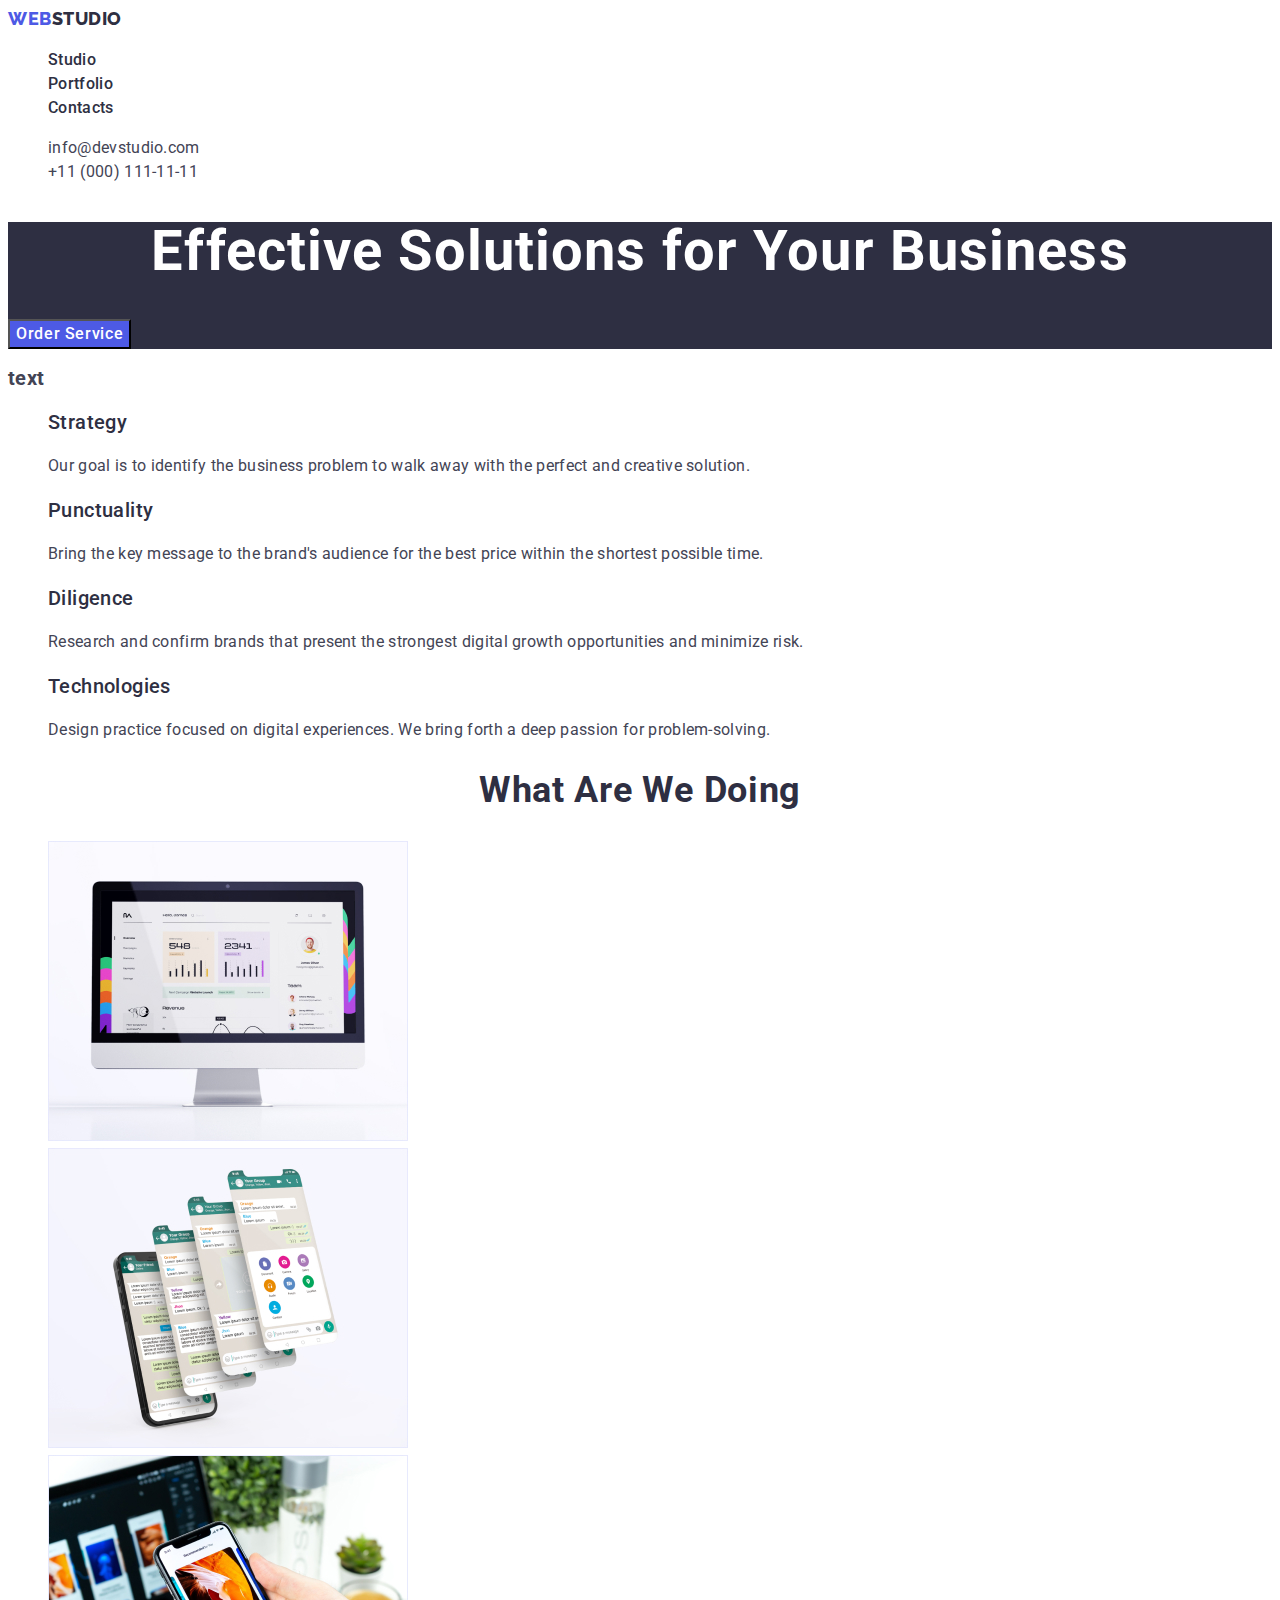
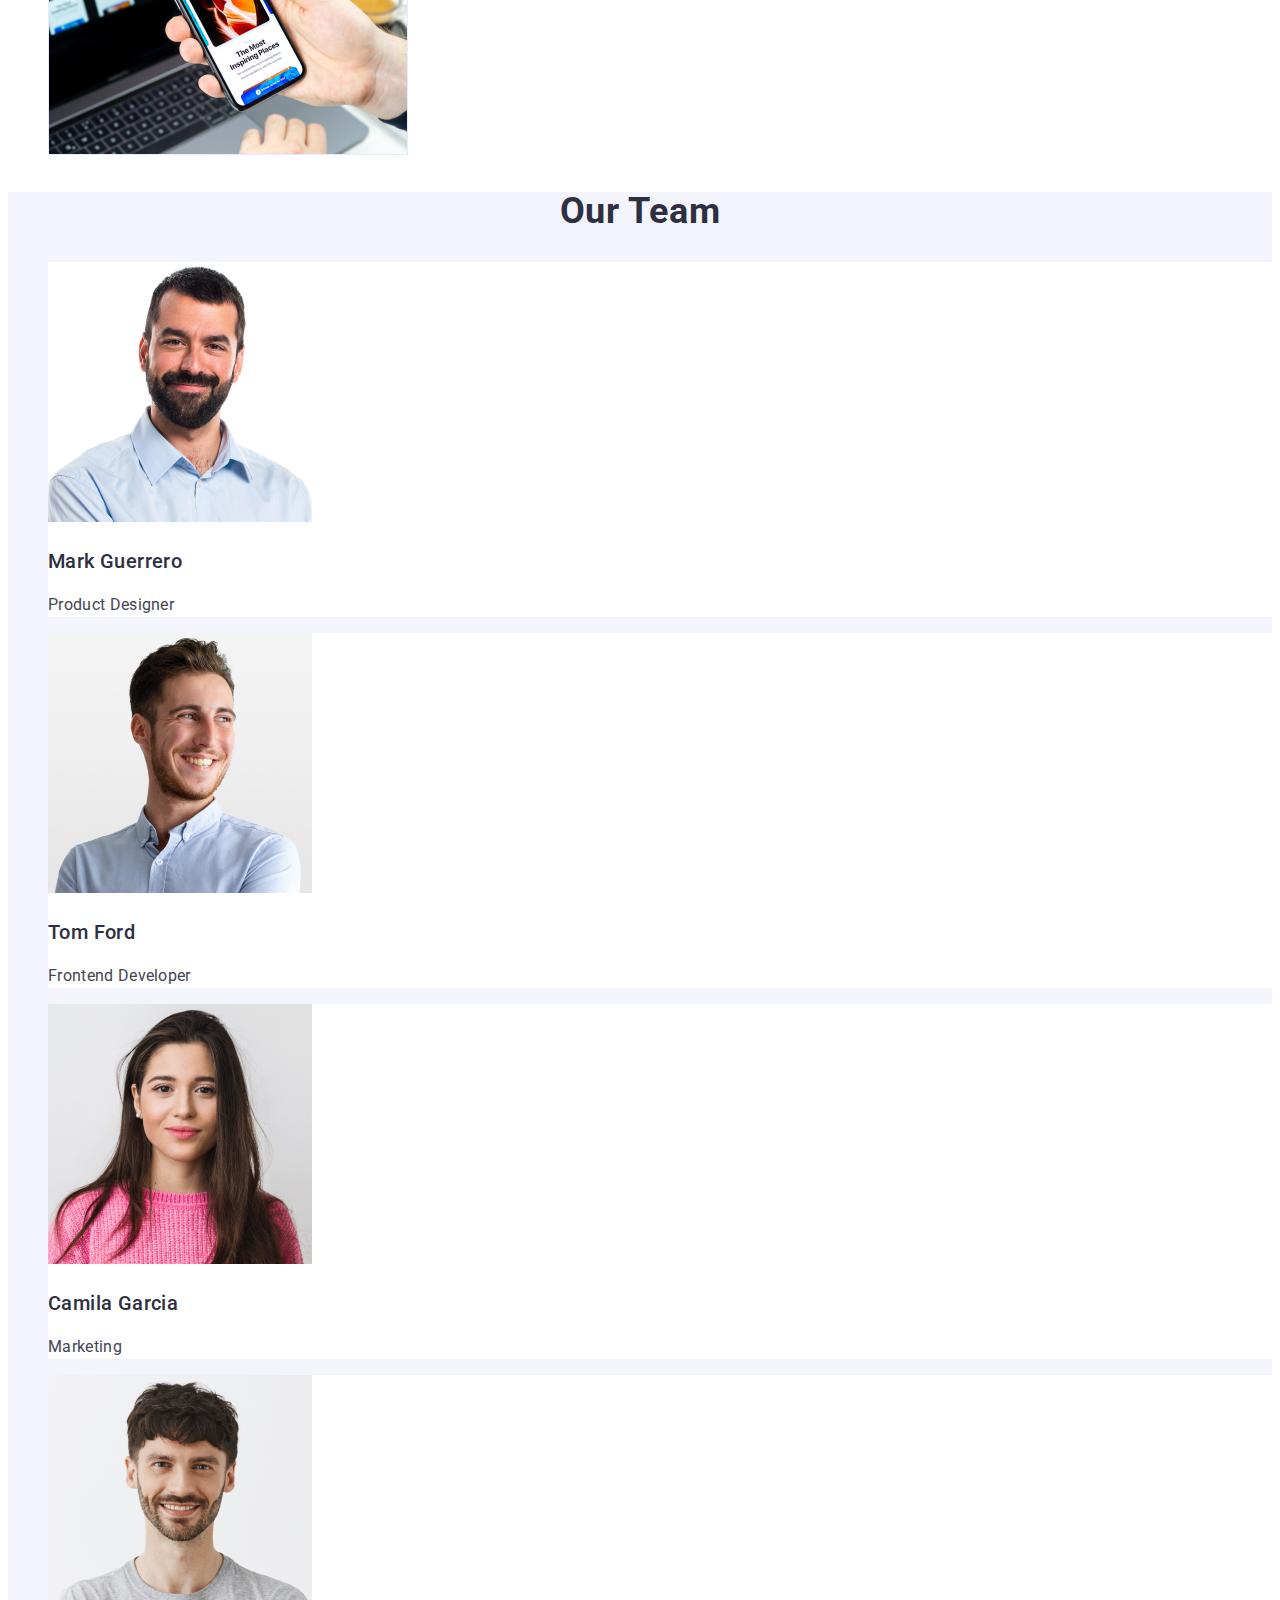
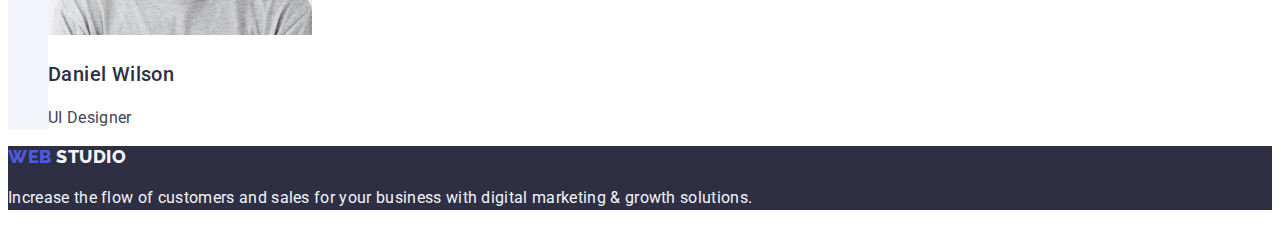
<file: index.html>
<!DOCTYPE html>
<html lang="en">
  <head>
    <meta charset="UTF-8" />
    <meta name="viewport" content="width=device-width, initial-scale=1.0" />
    <link rel="preconnect" href="https://fonts.googleapis.com" />
    <link rel="preconnect" href="https://fonts.gstatic.com" crossorigin />
    <link
      href="https://fonts.googleapis.com/css2?family=Raleway:wght@800&family=Roboto:wght@400;500;700;900&display=swap"
      rel="stylesheet"
    />
    <link href="./css/style.css" rel="stylesheet" />
    <title>Homework</title>
  </head>
  <body>
    <header class="header">
      <nav class="list">
        <a class="header-logo link" href="./index.html"
          >Web<span class="hader-logo-web link">Studio</span></a
        >
        <ul class="header-menu-list list">
          <li class="header-menu-item">
            <a class="header-menu-link link" href="./index.html">Studio</a>
          </li>
          <li class="header-menu-item">
            <a class="header-menu-link link" href="./portfolio.html"
              >Portfolio</a
            >
          </li>
          <li class="header-menu-item">
            <a class="header-menu-link link" href="">Contacts</a>
          </li>
        </ul>
      </nav>
      <address class="header-address">
        <ul class="address-menu-list list">
          <li class="address-menu-item">
            <a class="address-menu-link link" href="mailto:info@devstudio.com"
              >info@devstudio.com</a
            >
          </li>
          <li class="address-menu-item">
            <a class="address-menu-link link" href="tel:+110001111111"
              >+11 (000) 111-11-11</a
            >
          </li>
        </ul>
      </address>
    </header>
    <main>
      <section class="section-main">
        <h1 class="section-main-h">Effective Solutions for Your Business</h1>
        <button type="button" class="section-main-button">Order Service</button>
      </section>
      <section class="section-main-second">
        <h2 class="text">text</h2>
        <ul class="text-list list">
          <li class="text-item-first">
            <h3 class="text-item-main">Strategy</h3>
            <p class="text-item-p">
              Our goal is to identify the business problem to walk away with the
              perfect and creative solution.
            </p>
          </li>
          <li class="text-item">
            <h3 class="text-item-main">Punctuality</h3>
            <p class="text-item-p">
              Bring the key message to the brand's audience for the best price
              within the shortest possible time.
            </p>
          </li>
          <li class="text-item">
            <h3 class="text-item-main">Diligence</h3>
            <p class="text-item-p">
              Research and confirm brands that present the strongest digital
              growth opportunities and minimize risk.
            </p>
          </li>
          <li class="text-item-second">
            <h3 class="text-item-main">Technologies</h3>
            <p class="text-item-p">
              Design practice focused on digital experiences. We bring forth a
              deep passion for problem-solving.
            </p>
          </li>
        </ul>
      </section>
      <section class="section-work list">
        <h2 class="work">What are we doing</h2>
        <ul class="work-list list">
          <li class="work-item">
            <img src="./images/Rectangle71(2).jpg" alt="Computer" width="360" />
          </li>
          <li>
            <img src="./images/Rectangle71(1).jpg" alt="Telefon" width="360" />
          </li>
          <li>
            <img src="./images/Rectangle71.jpg" alt="use telefon" width="360" />
          </li>
        </ul>
      </section>
      <section class="team">
        <h2 class="team-main">Our Team</h2>
        <ul class="team-list list">
          <li class="team-item">
            <img src="./images/img(3).jpg" alt="Mark" width="264" />
            <h3 class="text-item-main">Mark Guerrero</h3>
            <p class="text-item-p">Product Designer</p>
          </li>
          <li class="team-item">
            <img src="./images/img(2).jpg" alt="Tom" width="264" />
            <h3 class="text-item-main">Tom Ford</h3>
            <p class="text-item-p">Frontend Developer</p>
          </li>
          <li class="team-item">
            <img src="./images/img(1).jpg" alt="Camila" width="264" />
            <h3 class="text-item-main">Camila Garcia</h3>
            <p class="text-item-p">Marketing</p>
          </li>
          <li class="team-item">
            <img src="./images/img.jpg" alt="Daniel" width="264" />
            <h3 class="text-item-main">Daniel Wilson</h3>
            <p class="text-item-p">UI Designer</p>
          </li>
        </ul>
      </section>
    </main>
    <footer class="footer">
      <a class="header-logo link" href="./index.html">
        Web<span class="footer-logo-web link"> Studio</span></a
      >
      <p class="footer-text">
        Increase the flow of customers and sales for your business with digital
        marketing & growth solutions.
      </p>
    </footer>
  </body>
</html>
</file>
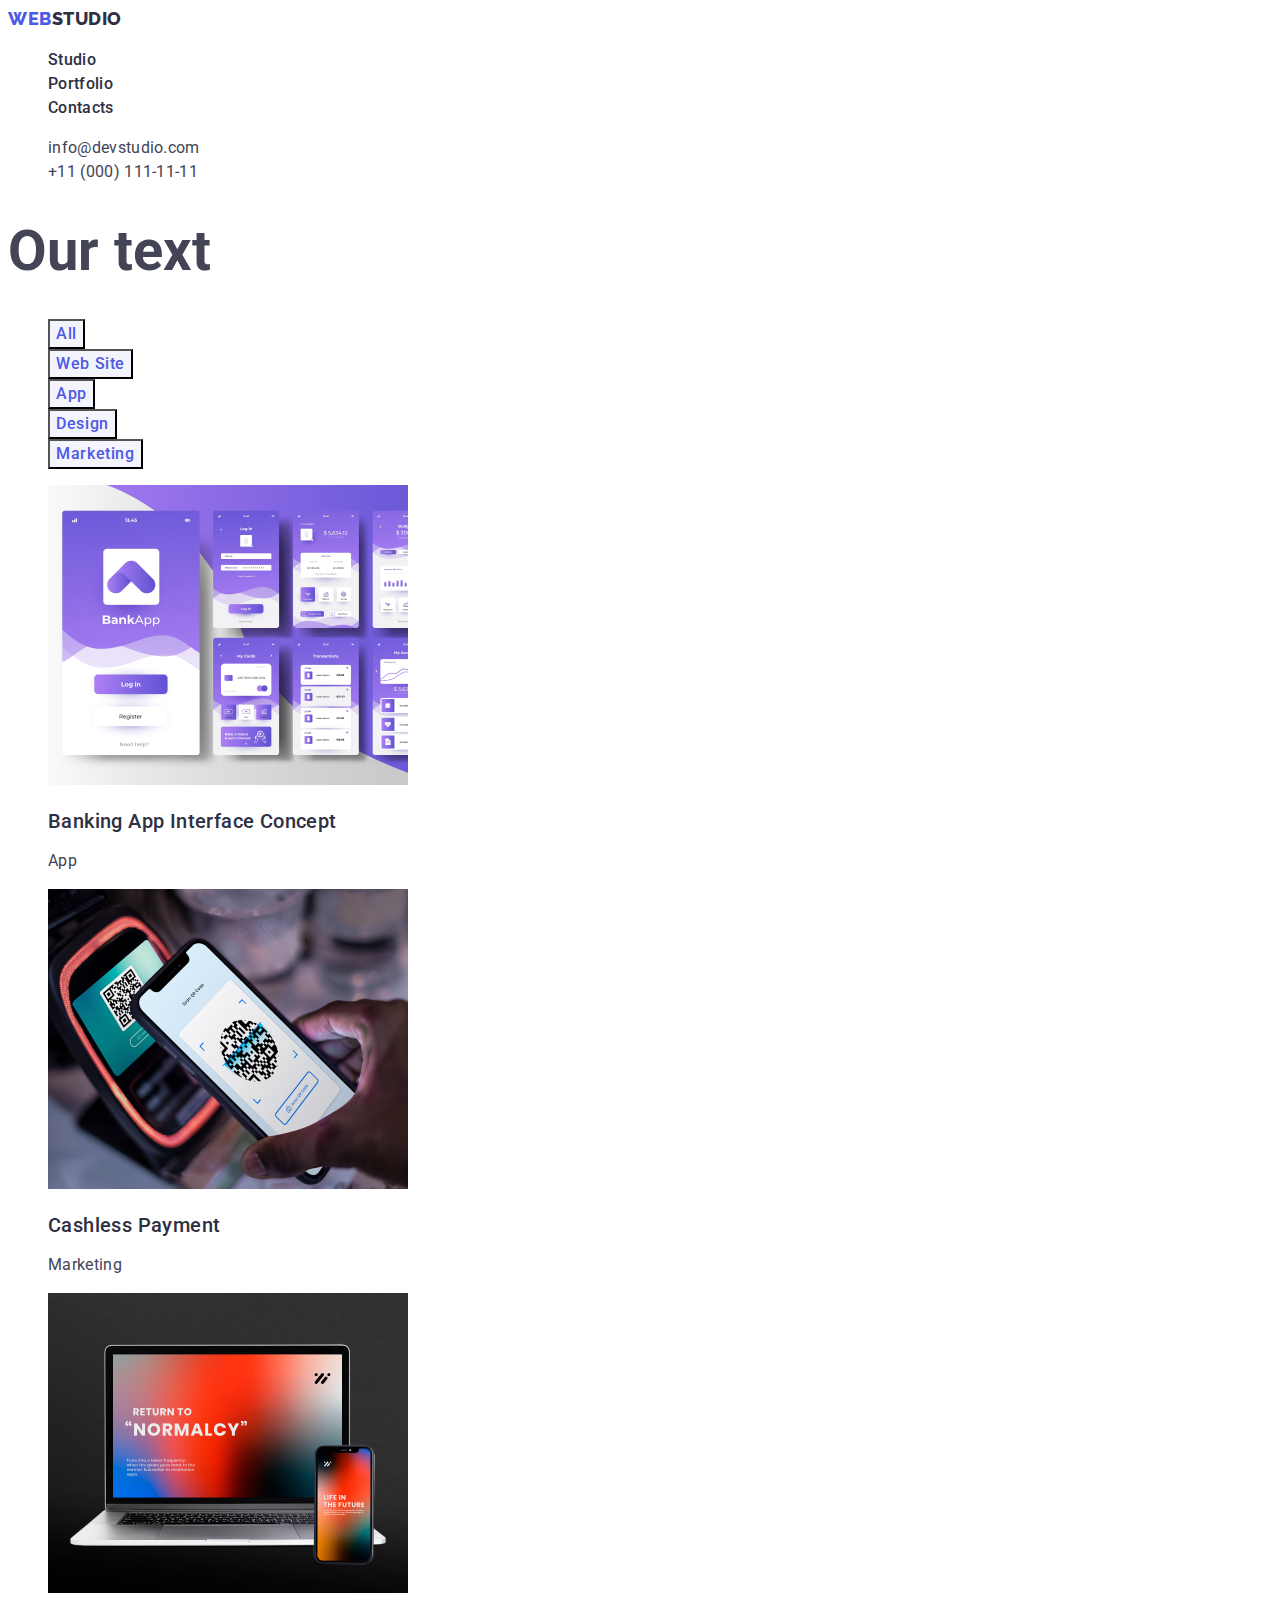
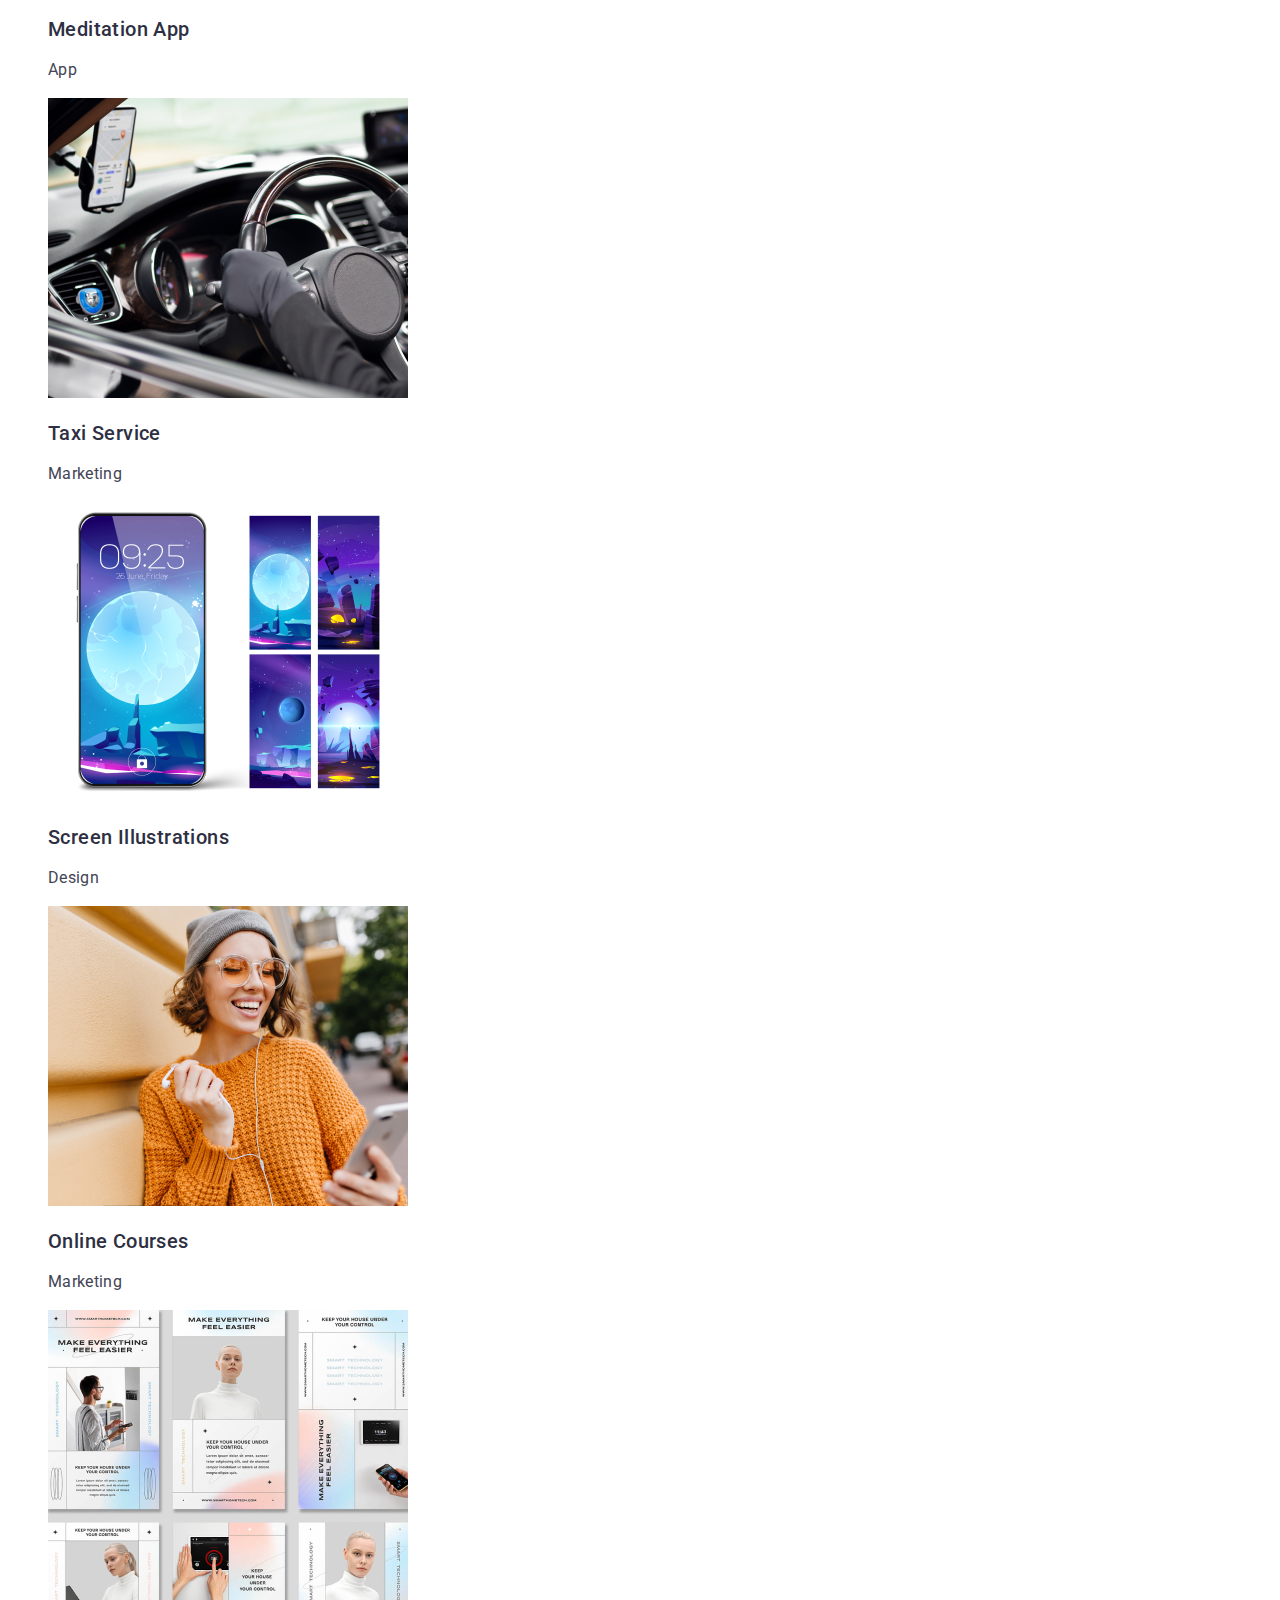
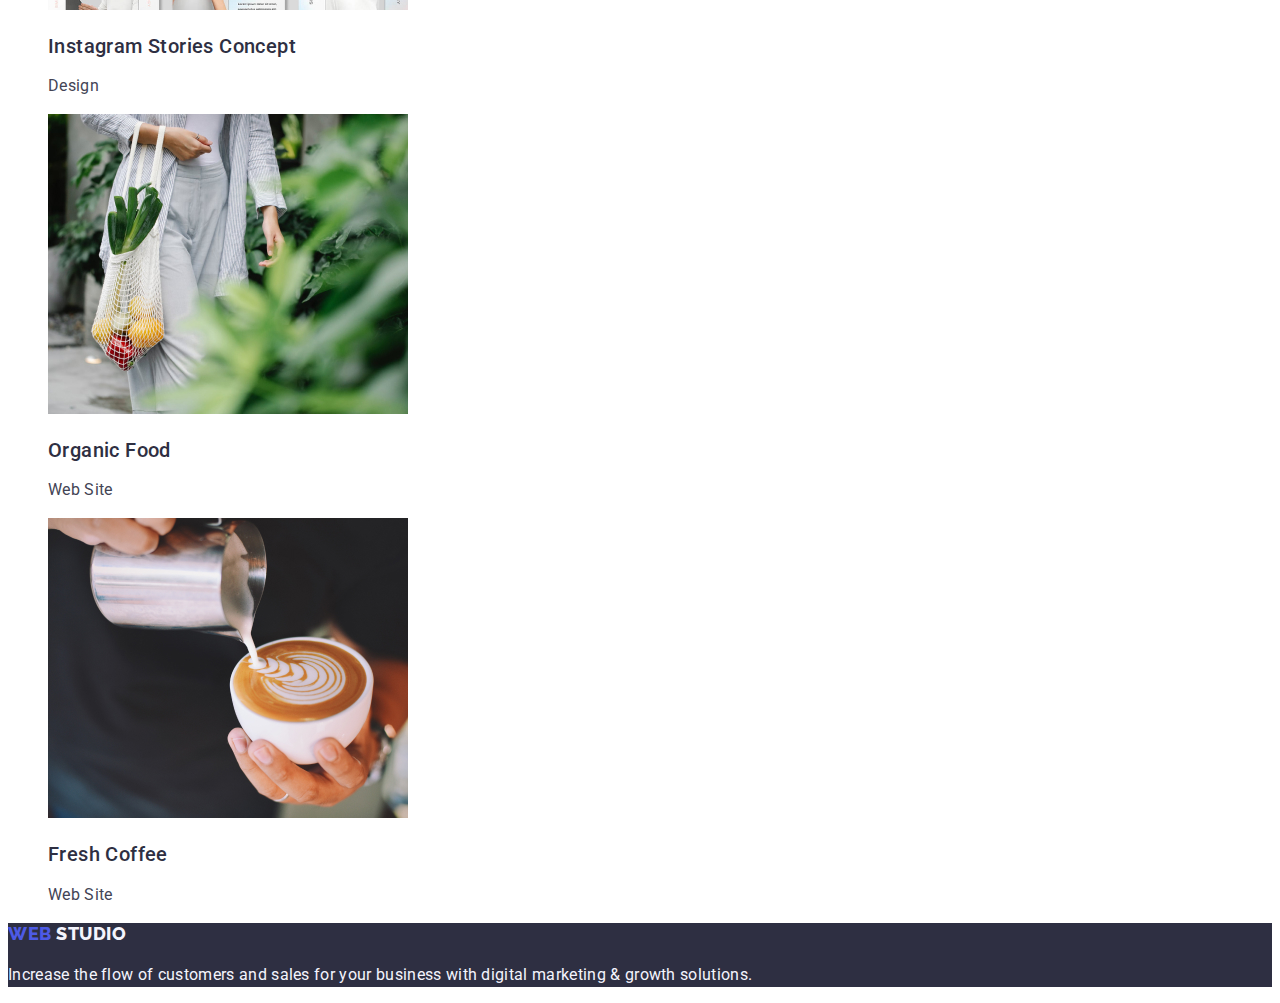
<file: portfolio.html>
<!DOCTYPE html>
<html lang="en">
  <head>
    <meta charset="UTF-8" />
    <meta name="viewport" content="width=device-width, initial-scale=1.0" />
    <link rel="preconnect" href="https://fonts.googleapis.com" />
    <link rel="preconnect" href="https://fonts.gstatic.com" crossorigin />
    <link
      href="https://fonts.googleapis.com/css2?family=Raleway:wght@800&family=Roboto:wght@400;500;700;900&display=swap"
      rel="stylesheet"
    />
    <link href="./css/style.css" rel="stylesheet" />
    <title>Portfolio</title>
  </head>
  <body>
    <header class="header">
      <nav class="list">
        <a class="header-logo link" href="./index.html"
          >Web<span class="hader-logo-web link">Studio</span></a
        >
        <ul class="header-menu-list list">
          <li class="header-menu-item">
            <a class="header-menu-link link" href="./index.html">Studio</a>
          </li>
          <li class="header-menu-item">
            <a class="header-menu-link link" href="./portfolio.html"
              >Portfolio</a
            >
          </li>
          <li class="header-menu-item">
            <a class="header-menu-link link" href="">Contacts</a>
          </li>
        </ul>
      </nav>
      <address class="header-address">
        <ul class="address-menu-list list">
          <li class="address-menu-item">
            <a class="address-menu-link link" href="mailto:info@devstudio.com"
              >info@devstudio.com</a
            >
          </li>
          <li class="address-menu-item">
            <a class="address-menu-link link" href="tel:+110001111111"
              >+11 (000) 111-11-11</a
            >
          </li>
        </ul>
      </address>
    </header>
    <main>
      <section>
        <h1>Our text</h1>
        <ul class="button-list list">
          <li>
            <button class="button-link" type="button">All</button>
          </li>
          <li>
            <button class="button-link" type="button">Web Site</button>
          </li>
          <li>
            <button class="button-link" type="button">App</button>
          </li>
          <li>
            <button class="button-link" type="button">Design</button>
          </li>
          <li>
            <button class="button-link" type="button">Marketing</button>
          </li>
        </ul>
        <ul class="list">
          <li>
            <a class="link" href="">
              <img src="./images/p1.jpg" alt="Interface" width="360" />
              <h2 class="text-item-main">Banking App Interface Concept</h2>
              <p class="text-item-p">App</p></a
            >
          </li>
          <li>
            <a class="link" href="">
              <img src="./images/p2.jpg" alt="QRcode" width="360" />
              <h2 class="text-item-main">Cashless Payment</h2>
              <p class="text-item-p">Marketing</p></a
            >
          </li>
          <li>
            <a class="link" href="">
              <img src="./images/p3.jpg" alt="Meditation" width="360" />

              <h2 class="text-item-main">Meditation App</h2>
              <p class="text-item-p">App</p>
            </a>
          </li>
          <li>
            <a class="link" href="">
              <img src="./images/p4.jpg" alt="car" width="360" />
              <h2 class="text-item-main">Taxi Service</h2>
              <p class="text-item-p">Marketing</p></a
            >
          </li>
          <li>
            <a class="link" href="">
              <img src="./images/p5.jpg" alt="smartphone" width="360" />
              <h2 class="text-item-main">Screen Illustrations</h2>
              <p class="text-item-p">Design</p></a
            >
          </li>
          <li>
            <a class="link" href="">
              <img src="./images/p6.jpg" alt="girl" width="360" />
              <h2 class="text-item-main">Online Courses</h2>
              <p class="text-item-p">Marketing</p></a
            >
          </li>
          <li>
            <a class="link" href="">
              <img src="./images/p7.jpg" alt="Instagram" width="360" />
              <h2 class="text-item-main">Instagram Stories Concept</h2>
              <p class="text-item-p">Design</p></a
            >
          </li>
          <li>
            <a class="link" href="">
              <img src="./images/p8.jpg" alt="Organic Food" width="360" />
              <h2 class="text-item-main">Organic Food</h2>
              <p class="text-item-p">Web Site</p></a
            >
          </li>
          <li>
            <a class="link" href="">
              <img src="./images/p9.jpg" alt="Coffe" width="360" />
              <h2 class="text-item-main">Fresh Coffee</h2>
              <p class="text-item-p">Web Site</p></a
            >
          </li>
        </ul>
      </section>
    </main>
    <footer class="footer">
      <a class="header-logo link" href="./index.html"
        >Web <span class="footer-logo-web link">Studio</span></a
      >
      <p class="footer-text">
        Increase the flow of customers and sales for your business with digital
        marketing & growth solutions.
      </p>
    </footer>
  </body>
</html>
</file>
<file: css/style.css>
:root {
  --primary-black-color: #212121;
  --primary-white-color: #ffffff;

  --primary-font: "Roboto", sans-serif;
  --navyblue: #2e2f42;
  --iris: #4d5ae5;
  --cloud: #f4f4fd;
  --cornflower: #e7e9fc;
}
/* Base */
button {
  font-family: "Roboto", sans-serif;
  cursor: pointer;
  font-size: 16px;
  line-height: 1.5;
  font-weight: 500;
  letter-spacing: 0.02em;
}
body {
  /* font-family: 'Raleway', sans-serif; */
  font-family: "Roboto", sans-serif;
  font-weight: 400;
  font-size: 16px;
  letter-spacing: 0.01em;
  line-height: 1.5;
  color: #434455;
  background-color: #ffffff;
}
p {
  font-family: "Roboto", sans-serif;
  font-size: 16px;
  line-height: 1.5;
  letter-spacing: 0.02em;
  color: #434455;
}

.link {
  text-decoration: none;
}
.list {
  list-style-type: none;
  list-style: none;
}
h1 {
  font-family: "Roboto", sans-serif;
  font-weight: 700;
  line-height: 1.07;
  letter-spacing: 2%;
  font-size: 56px;
}
h2 {
  font-family: "Roboto", sans-serif;
  font-size: 36px;
  font-weight: 700;
  letter-spacing: 2%;
}
h3 {
  font-family: "Roboto", sans-serif;
  font-weight: 500;
  line-height: 24px;
  letter-spacing: 2%;
  font-size: 16px;
  color: #2e2f42;
}
a {
  font-family: "Roboto", sans-serif;
  font-size: 12px;
  font-weight: 400;
  line-height: 1.33;
  letter-spacing: 4%;
  text-decoration-line: underline;
}
/* Header */
.header-menu-link:hover,
.header-menu-link:focus {
  color: #404bbf;
}
.header-menu-link {
  font-size: 16px;
  font-weight: 500;
  line-height: 1.5;
  letter-spacing: 0.02em;
  color: #2e2f42;
}

.header-logo {
  font-size: 18px;
  font-family: "Raleway", sans-serif;
  font-weight: 800;
  line-height: 1.17;
  letter-spacing: 0.03em;
  color: #4d5ae5;
  text-transform: uppercase;
}
.hader-logo-web {
  font-size: 18px;
  font-weight: 800;
  line-height: 1.17;
  letter-spacing: 0.03em;
  color: #2e2f42;
  text-transform: uppercase;
}
.header-address {
  font-style: normal;
}
.address-menu-link {
  font-size: 16px;
  line-height: 1.5;
  letter-spacing: 0.02em;
  color: #434455;
}
.address-menu-link:hover,
.address-menu-link:focus {
  color: #404bbf;
}
/* Main */
.section-main {
  background-color: #2e2f42;
}
.section-main-h {
  color: #ffffff;
  text-align: center;
  letter-spacing: 0.02em;
}
.section-main-button:hover,
.section-main-button:focus {
  background-color: #404bbf;
}
.section-main-button {
  color: #ffffff;

  font-weight: 500;
  line-height: 150%;
  letter-spacing: 0.64px;

  background: #4d5ae5;
}
/* Main 2 */
.text {
  font-size: 20px;
  line-height: 1.2;
  letter-spacing: 0.02em;
}
.text-item-main {
  font-size: 20px;
  line-height: 1.2;
  letter-spacing: 0.02em;
  font-weight: 500;
  color: #2e2f42;
}

/* What are we doing */
.work {
  font-size: 36px;
  text-align: center;
  font-weight: 700;
  line-height: 1.11;
  letter-spacing: 0.02em;

  text-transform: capitalize;
  color: #2e2f42;
}
.section-work {
  background-color: #ffffff;
}
/* Our team */
.team {
  background-color: #f4f4fd;
}
.team-main {
  font-size: 36px;
  text-align: center;
  text-transform: capitalize;
  font-weight: 700;
  line-height: 1.11;
  letter-spacing: 0.02em;
  color: #2e2f42;
}
.team-item {
  background-color: #ffffff;
}
/* footer */
.footer {
  background-color: #2e2f42;
}

.footer-logo-web {
  color: #f4f4fd;
  font-size: 18px;
  font-weight: 800;
  line-height: 1.16;
  letter-spacing: 0.03em;
}
.footer-text {
  font-size: 16px;
  line-height: 1.5;
  letter-spacing: 0.02em;
  color: #f4f4fd;
}
/* Portfolio */
.button-link {
  color: #4d5ae5;
  background-color: #f4f4fd;
  font-family: "Roboto", sans-serif;
  font-weight: 500;
  font-size: 16px;
  line-height: 1.5;
  letter-spacing: 0.04em;
  color: #4d5ae5;

  cursor: pointer;
}
.button-link:hover,
.button-link:focus {
  background-color: #404bbf;
  color: #ffffff;}
</file>
